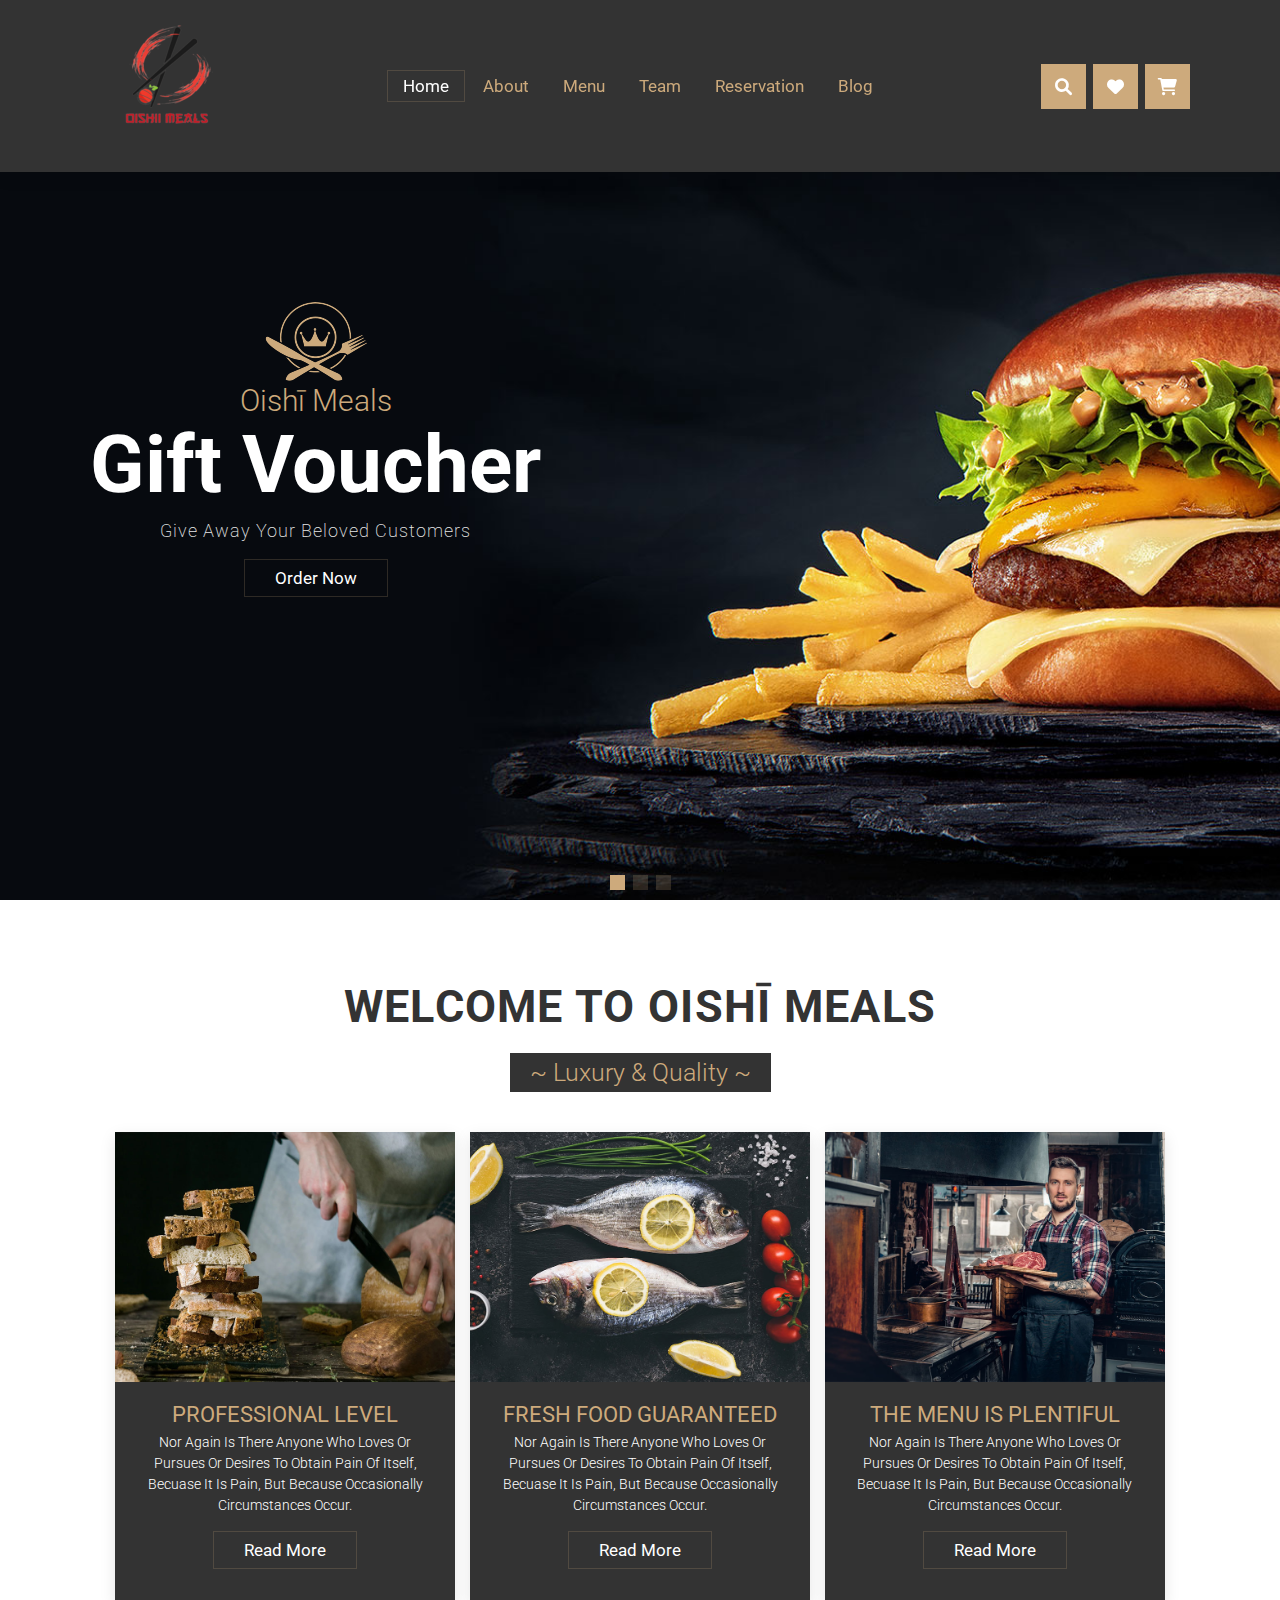
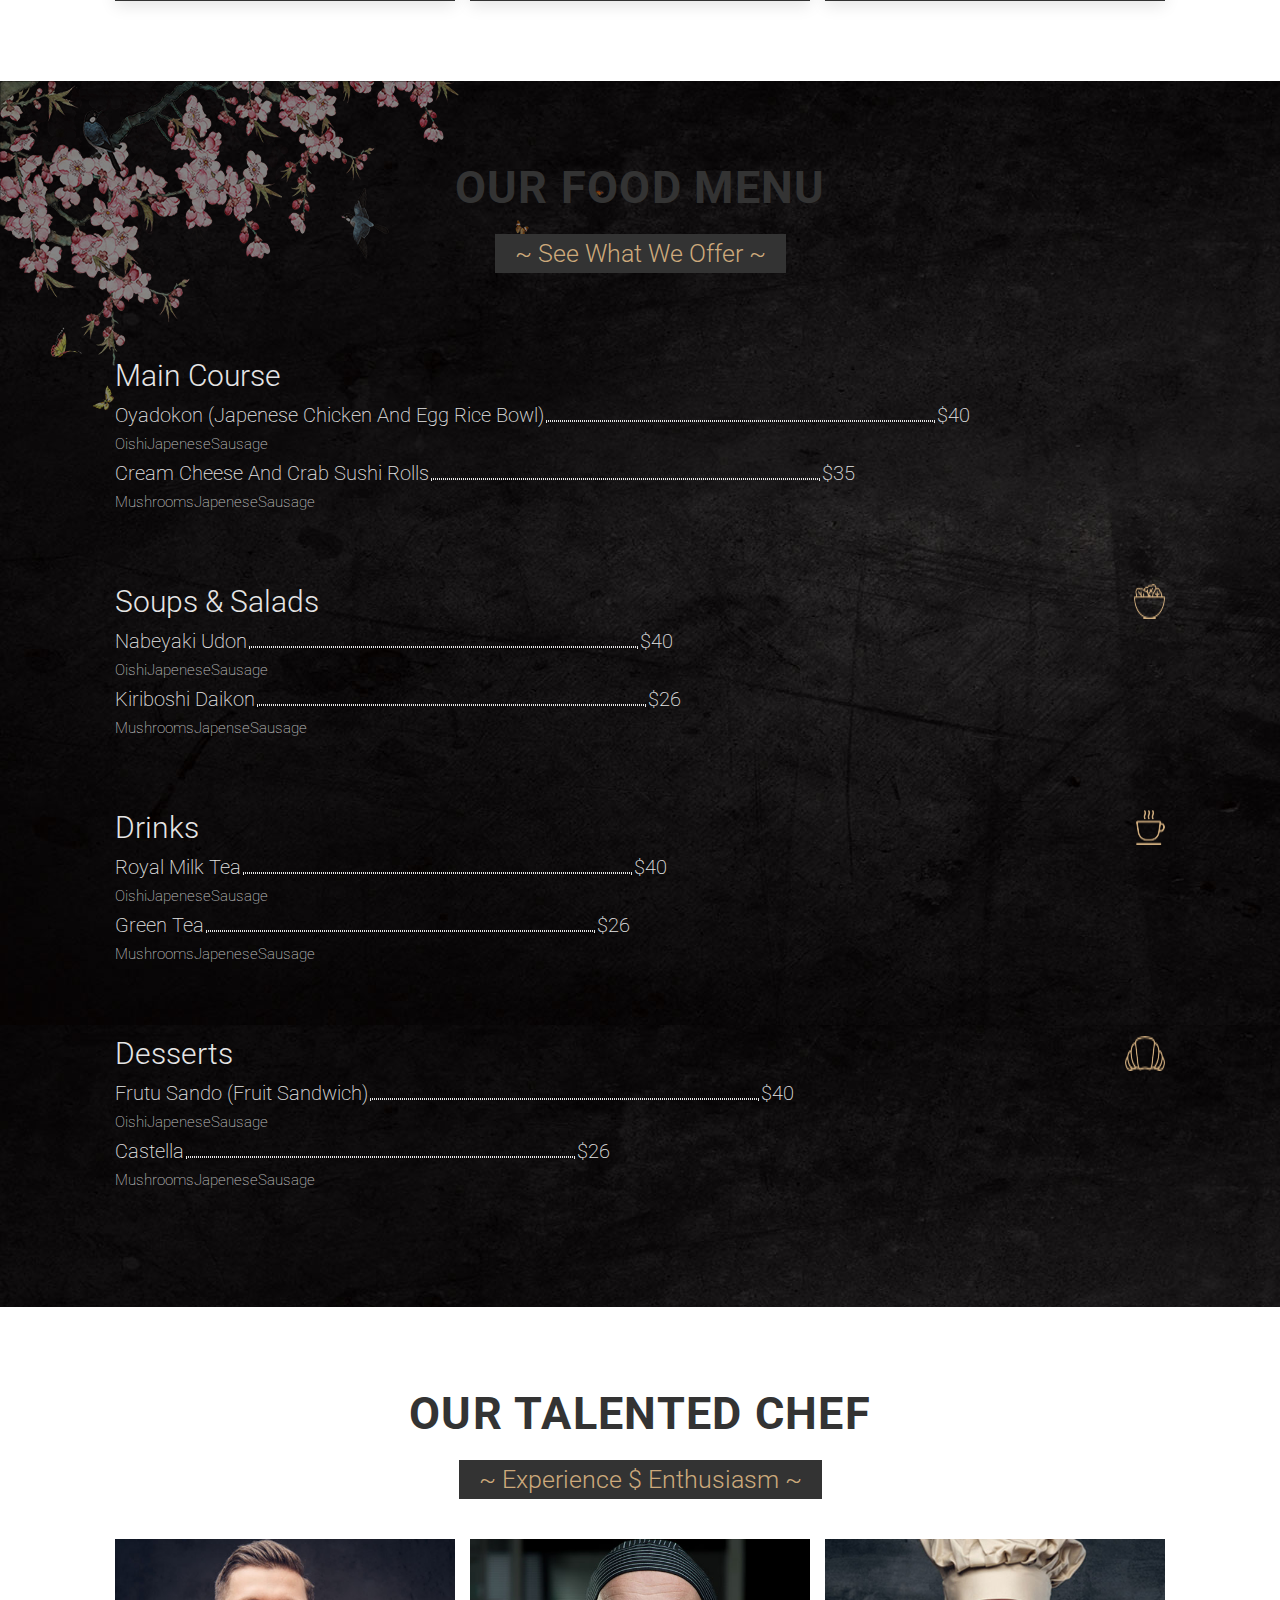
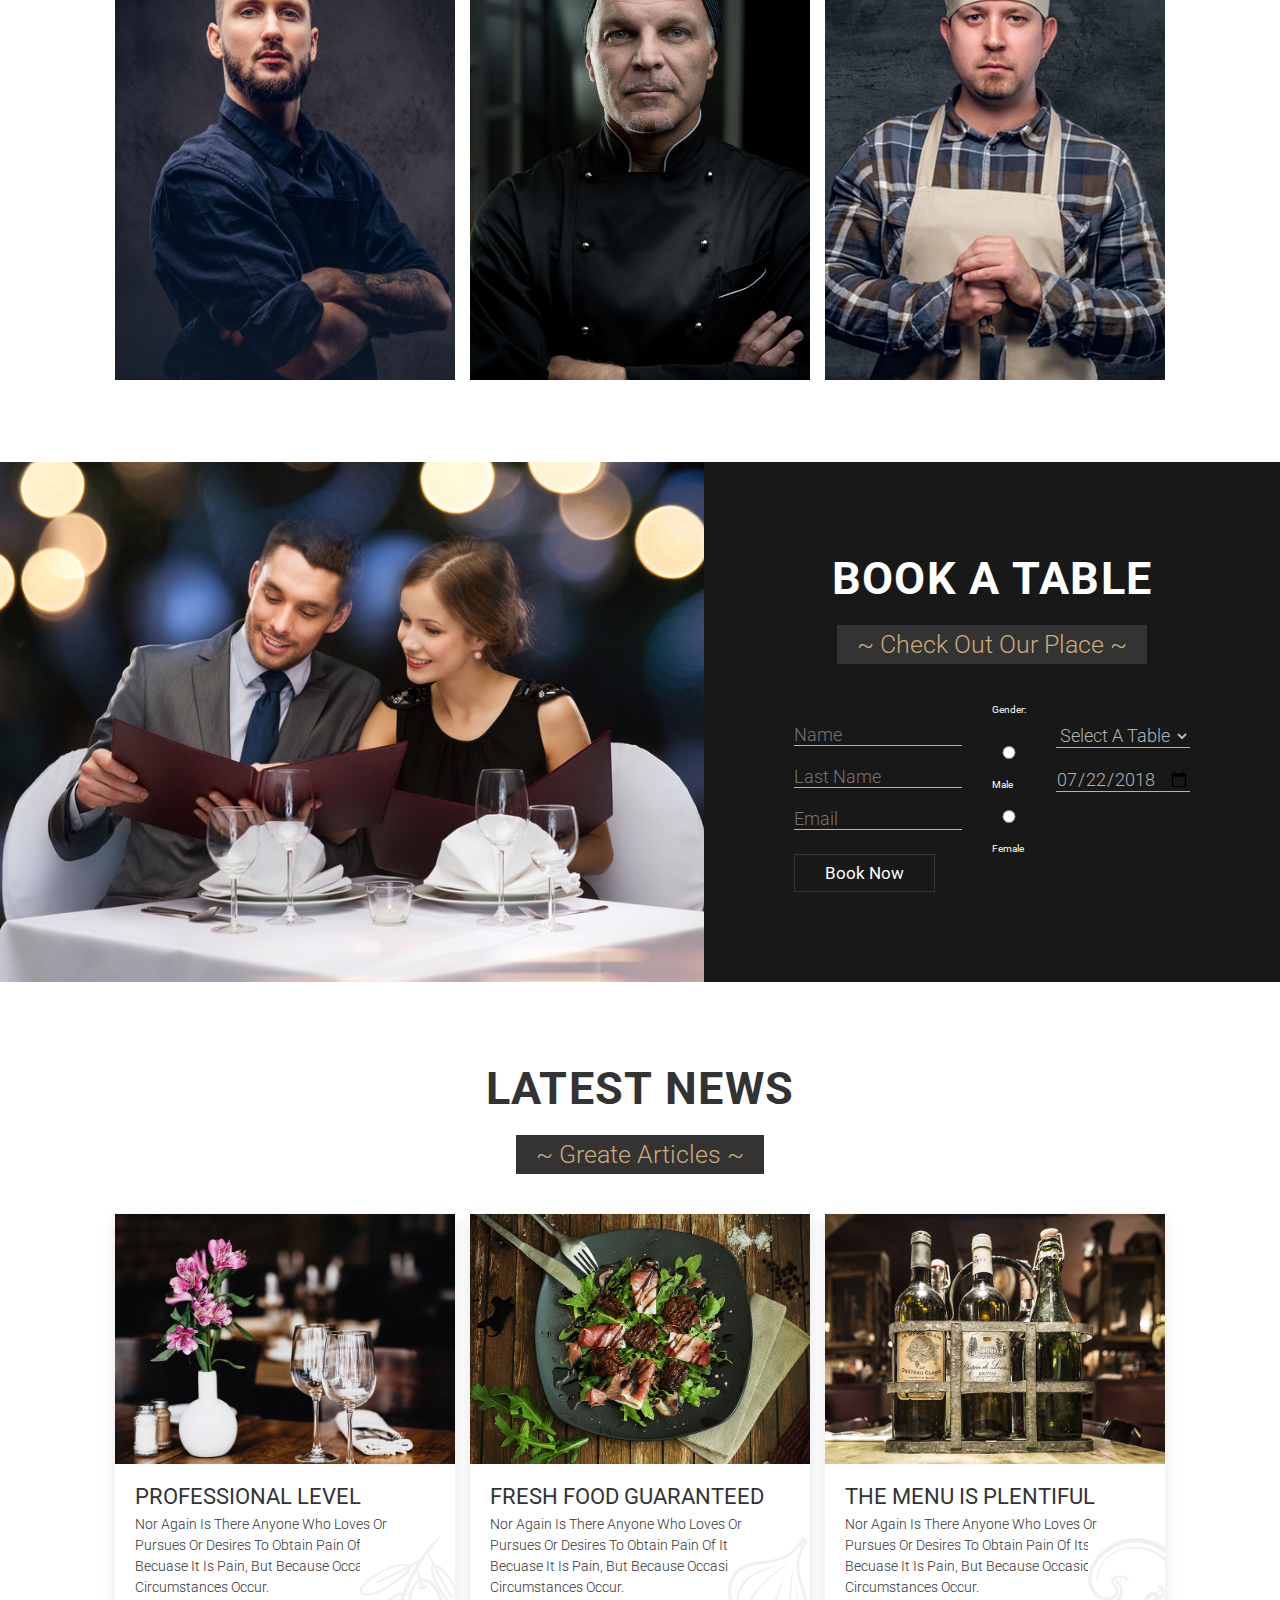
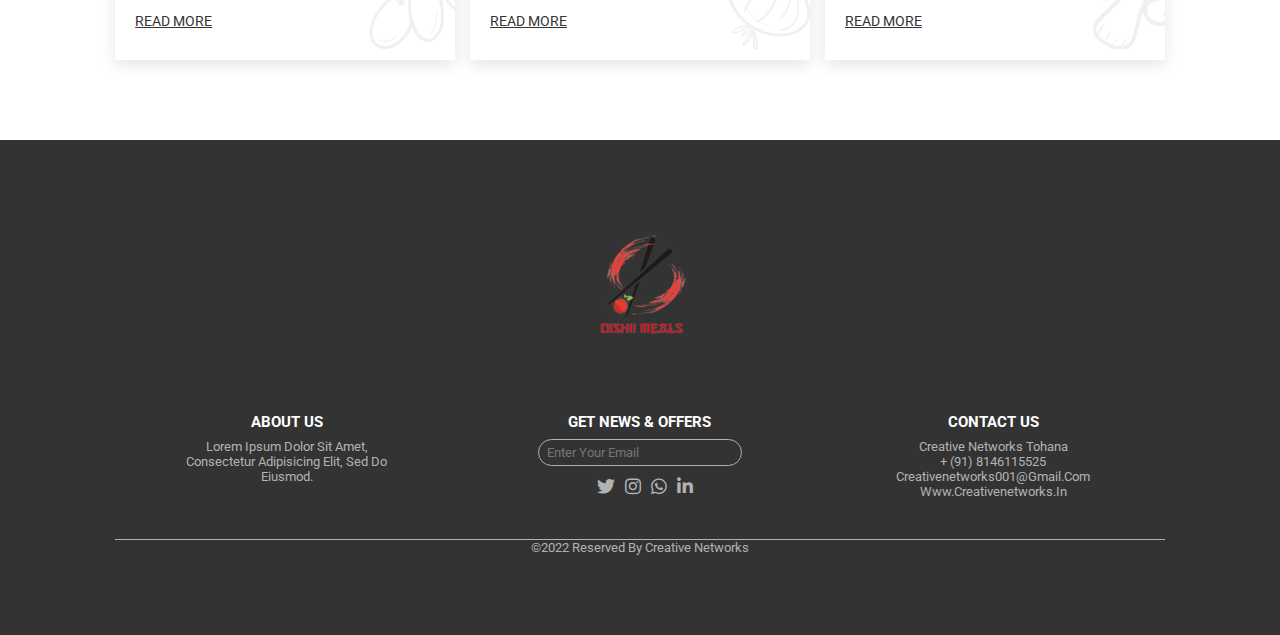
<file: index.html>
<!DOCTYPE html>
<html>
<head>
	<meta charset="utf-8">
	<meta name="viewport" content="width=device-width, initial-scale=1">
	<title>Welcome to Oishī Meals</title>
	<link rel="stylesheet" type="text/css" href="https://cdnjs.cloudflare.com/ajax/libs/font-awesome/6.0.0/css/all.min.css">

	<!-- custom css file link -->
	<link rel="stylesheet" type="text/css" href="style.css">

	<!-- Link Swiper's CSS -->
    <link rel="stylesheet" href="https://unpkg.com/swiper/swiper-bundle.min.css"/>

</head>
<body>
	<!-- header section start -->
	<header>
		<a href="#" class="logo"><img src="logo.png"></a>

		<nav class="navbar">
			<a href="#home" class="active">Home</a>
			<a href="#about">About</a>
			<a href="#menu">Menu</a>
			<a href="#team">Team</a>
			<a href="#reservation">Reservation</a>
			<a href="#blog">Blog</a>
		</nav>

		<div class="icons">
			<i class="fas fa-bars" id="menu"></i>
			<i class="fas fa-search"></i>
			<i class="fas fa-heart"></i>
			<i class="fas fa-shopping-cart"></i>
		</div>
	</header>
	<!-- header section end -->

	<!-- slider section start -->
	<div class="home" id="home">
		<div class="swiper home-slider">
			<div class="swiper-wrapper wrapper">
				<div class="swiper-slide slide slide1">
					<div class="content">
						<img src="crown-symbol.png">

						<h3> Oishī meals</h3>
						<h1>gift voucher</h1>
						<p>
							give away your beloved customers
						</p>
						<a href="#" class="btn">order now</a>
					</div>
				</div>

				<div class="swiper-slide slide slide2">
					<div class="content">
						<img src="crown-symbol.png">

						<h3>sale of 10% this dish</h3>
						<h1>the fresh</h1>
						<p>
							food restaurant
						</p>
						<a href="#" class="btn">order now</a>
					</div>
				</div>

				<div class="swiper-slide slide slide3">
					<div class="content">
						<img src="crown-symbol.png">

						<h3>we are open</h3>
						<h1>fresh fruits</h1>
						<p>
							you will love it
						</p>
						<a href="#" class="btn">order now</a>
					</div>
				</div>
			</div>

			<div class="swiper-pagination"></div>
		</div>
	</div>
	<!-- slider section ends -->

	<!-- welcome section start -->
	<section class="welcome" id="about">
		<h1 class="heading">WELCOME TO Oishī meals</h1>
		<center><h3 class="sub-heading"> ~ Luxury & Quality ~ </h3></center>

		<div class="box-container">
			<div class="box">
				<div class="image">		
					<img src="post-thumb-1.jpg">
				</div>

				<div class="content">
					<h3>PROFESSIONAL LEVEL</h3>
					<p>nor again is there anyone who loves or pursues or desires to obtain pain of itself, becuase it is pain, but because occasionally circumstances occur.</p>

					<a href="#" class="btn">Read More</a>
				</div>
			</div>

			<div class="box">
				<div class="image">
					<img src="post-thumb-2.jpg">
				</div>

				<div class="content">
					<h3>FRESH FOOD GUARANTEED</h3>
					<p>nor again is there anyone who loves or pursues or desires to obtain pain of itself, becuase it is pain, but because occasionally circumstances occur.</p>

					<a href="#" class="btn">Read More</a>
				</div>
			</div>

			<div class="box">
				<div class="image">
					<img src="post-thumb-3.jpg">
				</div>

				<div class="content">
					<h3>THE MENU IS PLENTIFUL</h3>
					<p>nor again is there anyone who loves or pursues or desires to obtain pain of itself, becuase it is pain, but because occasionally circumstances occur.</p>

					<a href="#" class="btn">Read More</a>
				</div>
			</div>
		</div>
	</section>
	<!-- welcome section start -->

	<!-- our menu section start -->
	<section class="our-menu" id="menu">
		<h1 class="heading">our food menu</h1>
		<center><h3 class="sub-heading"> ~ see what we offer ~ </h3></center>

		<div class="menu-container">

			<div class="item">
				<div class="item-name">
					<h2>Main Course</h2>
				<!--	<img src="drinks.png">-->
				</div>

				<div class="item-body">
					<div class="item-menu">
						<h3>Oyadokon (japenese Chicken And Egg Rice Bowl)</h3>
						<span class="dots"></span>
						<h3>$40</h3>

						<ul>
							<li><a href="#">oishi</a></li>
							<li><a href="#">japenese</a></li>
							<li><a href="#">Sausage</a></li>
						
						</ul>
					</div>

					<div class="item-menu">
						<h3>Cream Cheese and Crab Sushi Rolls</h3>
						<span class="dots"></span>
						<h3>$35</h3>

						<ul>
							<li><a href="#">Mushrooms</a></li>
							<li><a href="#">japenese</a></li>
							<li><a href="#">Sausage</a></li>
							
						</ul>
					</div>

				</div>
			</div>

			<div class="item">
				<div class="item-name">
					<h2>Soups & salads</h2>
					<img src="soups-and-salads.png">
				</div>

				<div class="item-body">
					<div class="item-menu">
						<h3>Nabeyaki Udon</h3>
						<span class="dots"></span>
						<h3>$40</h3>

						<ul>
							<li><a href="#">oishi</a></li>
							<li><a href="#">japenese</a></li>
							<li><a href="#">Sausage</a></li>
						
						</ul>
					</div>

					<div class="item-menu">
						<h3>Kiriboshi Daikon</h3>
						<span class="dots"></span>
						<h3>$26</h3>

						<ul>
							<li><a href="#">Mushrooms</a></li>
							<li><a href="#">japense</a></li>
							<li><a href="#">Sausage</a></li>
						
						</ul>
					</div>

				</div>
			</div>


			<div class="item">
				<div class="item-name">
					<h2>Drinks</h2>
					<img src="drinks.png">
				</div>

				<div class="item-body">
					<div class="item-menu">
						<h3>Royal Milk Tea</h3>
						<span class="dots"></span>
						<h3>$40</h3>

						<ul>
							<li><a href="#">oishi</a></li>
							<li><a href="#">japenese</a></li>
							<li><a href="#">Sausage</a></li>
							
						</ul>
					</div>

					<div class="item-menu">
						<h3>Green Tea</h3>
						<span class="dots"></span>
						<h3>$26</h3>

						<ul>
							<li><a href="#">Mushrooms</a></li>
							<li><a href="#">japenese</a></li>
							<li><a href="#">Sausage</a></li>
						
						</ul>
					</div>

				</div>
			</div>


			<div class="item">
				<div class="item-name">
					<h2>Desserts</h2>
					<img src="desserts.png">
				</div>

				<div class="item-body">
					<div class="item-menu">
						<h3>Frutu Sando (Fruit Sandwich)</h3>
						<span class="dots"></span>
						<h3>$40</h3>

						<ul>
							<li><a href="#">oishi</a></li>
							<li><a href="#">japenese</a></li>
							<li><a href="#">Sausage</a></li>
							
						</ul>
					</div>

					<div class="item-menu">
						<h3>Castella</h3>
						<span class="dots"></span>
						<h3>$26</h3>

						<ul>
							<li><a href="#">Mushrooms</a></li>
							<li><a href="#">japenese</a></li>
							<li><a href="#">Sausage</a></li>
							
						</ul>
					</div>

				</div>
			</div>

		</div>
	</section>
	<!-- our menu section ends -->

	<!-- our team section start -->
	<section class="our-team" id="team">
		<h1 class="heading">our talented chef</h1>
		<center>
			<h3 class="sub-heading"> ~ Experience $ Enthusiasm ~ </h3>
		</center>

		<div class="our-chef">
			<div class="item">
				<div class="image">
					<img src="our-chef-1.jpg">
				</div>

				<div class="chef-info">
					<div>
						<h3>Jerry robertson</h3>
						<span>master chef</span>

						<ul>
							<li><a href="#"><i class="fa-brands fa-instagram"></i></a></li>
							<li><a href="#"><i class="fa-brands fa-twitter"></i></a></li>
							<li><a href="#"><i class="fa-brands fa-whatsapp"></i></a></li>
							<li><a href="#"><i class="fa-brands fa-linkedin-in"></i></a></li>
						</ul>
					</div>
				</div>
			</div>

			<div class="item">
				<div class="image">
					<img src="our-chef-2.jpg">
				</div>

				<div class="chef-info">
					<div>
						<h3>Corol rowson</h3>
						<span>master chef</span>

						<ul>
							<li><a href="#"><i class="fa-brands fa-instagram"></i></a></li>
							<li><a href="#"><i class="fa-brands fa-twitter"></i></a></li>
							<li><a href="#"><i class="fa-brands fa-whatsapp"></i></a></li>
							<li><a href="#"><i class="fa-brands fa-linkedin-in"></i></a></li>
						</ul>
					</div>
				</div>
			</div>

			<div class="item">
				<div class="image">
					<img src="our-chef-3.jpg">
				</div>

				<div class="chef-info">
					<div>
						<h3>taylor mccoy</h3>
						<span>master chef</span>

						<ul>
							<li><a href="#"><i class="fa-brands fa-instagram"></i></a></li>
							<li><a href="#"><i class="fa-brands fa-twitter"></i></a></li>
							<li><a href="#"><i class="fa-brands fa-whatsapp"></i></a></li>
							<li><a href="#"><i class="fa-brands fa-linkedin-in"></i></a></li>
						</ul>
					</div>
				</div>
			</div>


		</div>
	</section>
	<!-- our team section ends -->


	<!-- reservation section start -->
		<div class="reservation" id="reservation">
			<div class="image">
				
			</div>

			<div class="form">
				<h1 class="heading">book a table</h1>
				<center><h3 class="sub-heading">~ check out our place ~ </h3></center>

				<form method="POST" action="./add.php" onsubmit="return checkInputs()" >
					<div class="form-holder">
						
						<div>
							<input type="text" name="first_name" id="first_name" placeholder="Name">
							<input type="text" name="last_name" id="last_name" placeholder="Last Name">
							<input type="email" name="email" id="email" placeholder="Email">
						</div>
						<div>
							<div class="form-groupe mb-3">
								<label style="color:white">Gender:</label> &nbsp;
								<input type="radio" class="form-check-input" name="gender" id="male" value="male">
								<label for="male" class="form-input-label"  style="color:white">Male</label>
								&nbsp;
								<input type="radio" class="form-check-input" name="gender" id="female" value="female">
								<label for="female" class="form-input-label" style="color:white">Female</label>
							</div>
						</div>
						<div>
							<select name="table">

								<option value="">Select a table </option>
								<option value="1">1</option>
								<option value="2">2</option>
								<option value="3">3</option>
								<option value="4">4</option>
								<option value="5">5</option>
								<option value="6">6</option>
								<option value="7">7</option>
								<option value="8">8</option>
								<option value="9">9</option>
								<option value="10">10</option>
		
							</select>
							<input type="date" id="start" name="date" value="2018-07-22" min="2022-11-16" max="2050-12-31">
						</div>
					</div>
					<button style="margin:auto; position:relative;" class="btn" type="submit" >Book Now</button>
				</form>
			</div>
		</div>
	<!-- reservation section ends -->

	<!-- news section start -->
	<section class="blog welcome" id="blog">
		<h1 class="heading">latest news</h1>
		<center><h3 class="sub-heading"> ~ Greate articles ~ </h3></center>

		<div class="box-container">
			<div class="box">
				<div class="image">
					<img src="post-thumb-4.jpg">
				</div>

				<div class="content">
					<h3>PROFESSIONAL LEVEL</h3>
					<p>nor again is there anyone who loves or pursues or desires to obtain pain of itself, becuase it is pain, but because occasionally circumstances occur.</p>
					<a href="#">READ MORE</a>
					<img src="post-body-bg-1.png">
				</div>
			</div>

			<div class="box">
				<div class="image">
					<img src="post-thumb-5.jpg">
				</div>

				<div class="content">
					<h3>FRESH FOOD GUARANTEED</h3>
					<p>nor again is there anyone who loves or pursues or desires to obtain pain of itself, becuase it is pain, but because occasionally circumstances occur.</p>
					<a href="#">READ MORE</a>
					<img src="post-body-bg-2.png">
				</div>
			</div>

			<div class="box">
				<div class="image">
					<img src="post-thumb-6.jpg">
				</div>

				<div class="content">
					<h3>THE MENU IS PLENTIFUL</h3>
					<p>nor again is there anyone who loves or pursues or desires to obtain pain of itself, becuase it is pain, but because occasionally circumstances occur.</p>
					<a href="#">READ MORE</a>
					<img src="post-body-bg-3.png">
				</div>
			</div>

		</div>
	</section>
	<!-- news section ends -->
	

	<!-- footer section start -->
	<section class="footer">
		<img src="logo.png" class="logo">

		<div class="container">
			<div>
				<h3>ABOUT US</h3>
				<p>Lorem ipsum dolor sit amet, consectetur adipisicing elit, sed do eiusmod.</p>
			</div>

			<div>
				<h3>GET NEWS & OFFERS</h3>
				<input type="email" name="" placeholder="enter your email">
				<ul>
					<li><a href="#"><i class="fa-brands fa-twitter"></i></a></li>
					<li><a href="#"><i class="fa-brands fa-instagram"></i></a></li>
					<li><a href="#"><i class="fa-brands fa-whatsapp"></i></a></li>
					<li><a href="#"><i class="fa-brands fa-linkedin-in"></i></a></li>
				</ul>
			</div>

			<div>
				<h3>CONTACT US</h3>
				<span>Creative Networks Tohana</span>
				<span>+ (91) 8146115525</span>
				<span>Creativenetworks001@gmail.com</span>
				<span>www.creativenetworks.in</span>
			</div>
		</div>

		<p>&copy;2022 Reserved by creative networks</p>
	</section>
	<!-- footer section end -->

	<!-- jump to top -->

	<a href="#"><button class="topbtn"><i class="fa-solid fa-angle-up"></i></button></a>

	<script src="./app.js"></script>









	<!-- Swiper JS -->
    <script src="https://unpkg.com/swiper/swiper-bundle.min.js"></script>

    <!-- Initialize Swiper -->
    <script>
      var swiper = new Swiper(".home-slider", {
        spaceBetween: 30,
        centeredSlides: true,
        autoplay: {
          delay: 7500,
          disableOnInteraction: false,
        },
        pagination: {
          el: ".swiper-pagination",
          clickable: true,
        },
        loop:true,
      });
    </script>
	<script type="text/javascript">
		let menu = document.querySelector('#menu');
		let navbar = document.querySelector('.navbar');

		menu.onclick = () =>{
			menu.classList.toggle('fa-times');
			navbar.classList.toggle('active');
		}
	</script>

	
</body>
</html>
</file>
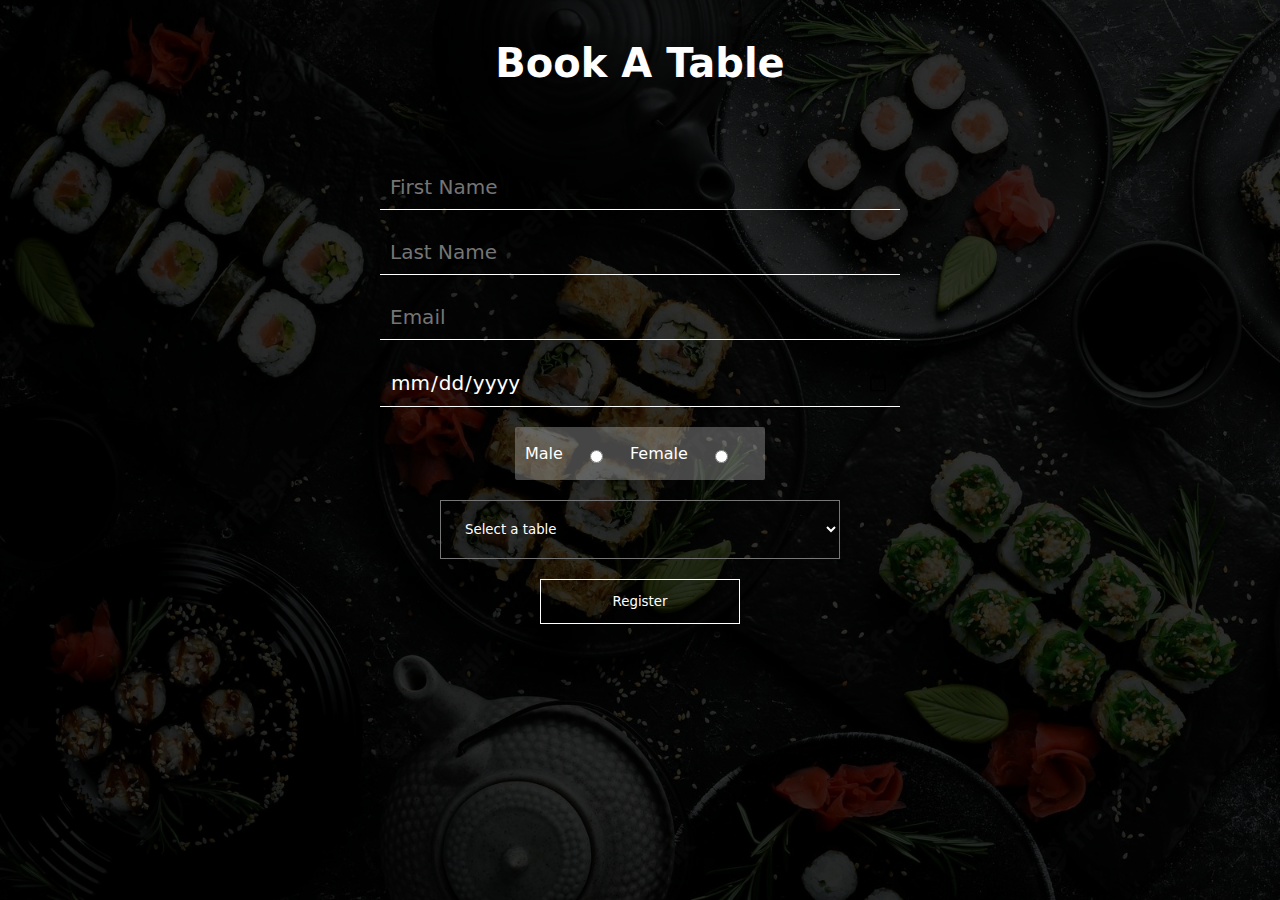
<file: Register.html>
<!DOCTYPE html>
<html lang="en">

<head>
    <meta charset="UTF-8">
    <meta http-equiv="X-UA-Compatible" content="IE=edge">
    <meta name="viewport" content="width=device-width, initial-scale=1.0">
    <link rel="stylesheet" href="./main.css" />
    <title>php reservation CRUD</title>
</head>

<body>
   
    <main class="cont">
        <div class="shadow">
            <p id="title">Book A Table</p>
            <br/>
            <form action="./add.php" method="POST" onsubmit="return checkInputs()">
                <div class="form_container">
                    <input type="text" id="first_name" name="first_name" placeholder="First Name">
                    <input type="text" id="last_name" name="last_name" placeholder="Last Name">
                    <input type="email" id="email" name="email" placeholder="Email">
                    <input type="date" id="date" name="date" min="2022-11-16" max="2050-12-31" >

                        <div class="gender">
                            <p>Male</p> 
                            <input type="radio" name="gender" value="male">
                        
                            <p>Female</p> 
                            <input type="radio" name="gender" value="female">
                        </div>

                        <select name="table">

                            <option value="">Select a table </option>
                            <option value="1">1</option>
                            <option value="2">2</option>
                            <option value="3">3</option>
                            <option value="4">4</option>
                            <option value="5">5</option>
                            <option value="6">6</option>
                            <option value="7">7</option>
                            <option value="8">8</option>
                            <option value="9">9</option>
                            <option value="10">10</option>
    
                        </select>
                        <br/>
                        <button type="submit">Register</button>
                    

                </div>
            </form>
        </div>
    </main>
    
    <script src="./app.js"></script>

</body>

</html>
</file>
<file: style.css>
@import url('https://fonts.googleapis.com/css2?family=Roboto:wght@100;300;400;500;700&display=swap');



html {
	scroll-behavior: smooth !important;
}
:root
{
	--black: #333;
	--light-color: #cdaa7c;
	--box-shadow: 0 .5rem 1.5rem rgba(0,0,0,.1);
}
*
{
	font-family: 'Roboto', sans-serif;
	margin: 0;
	padding: 0;
	box-sizing: border-box;
	text-decoration: none;
	border: none;
	outline: none;
	text-transform: capitalize;
	transition: all .2s linear;
}
html
{
	font-size: 62.5%;
	overflow-x: hidden;
	scroll-behavior: smooth;
}
/*navbar style start*/
header
{
	position: fixed;
	top: 0;
	left: 0;
	right: 0;
	background: var(--black);
	padding: 1rem 7%;
	display: flex;
	align-items: center;
	justify-content: space-between;
	box-shadow: var(--box-shadow);
	z-index: 10000;
}
header .logo img 
{
	height: auto;
}
header .navbar a 
{
	font-size: 1.7rem;
	padding: .5rem 1.5rem;
	color: var(--light-color);
	border: .1rem solid transparent;
}
header .navbar a.active,
header .navbar a:hover
{
	color: #fff;
	border: .1rem solid rgba(205, 170, 124, 0.2);
} 
header .icons i 
{
	cursor: pointer;
	margin-left: .5rem;
	height: 4.5rem;
	width: 4.5rem;
	line-height: 4.5rem;
	background: var(--light-color);
	text-align: center;
	font-size: 1.7rem;
	color: #fff;
}
header .icons i:hover
{
	color: #fff;
	background: var(--light-color);
	transform: rotate(360deg);
}
header .icons #menu
{
	display: none;
}

/*navbar style end here*/

/*slider style start*/
.home .home-slider .slide
{
	display: flex;
	align-items: center;
	height: 100vh;
	justify-content: flex-start;
}
.home .home-slider .slide1 
{
	background: url(slideshow-9.jpg);
}
.home .home-slider .slide2
{
	background: url(slideshow-11.jpg);
}
.home .home-slider .slide3
{
	background: url(slideshow-8.jpg);
}
.home .home-slider .slide1,
.home .home-slider .slide2,
.home .home-slider .slide3
{
	background-size: cover;
	background-repeat: no-repeat;
}
.home .home-slider .slide .content
{
	text-align: center;
	padding-left: 9rem;
}
.home .home-slider .slide .content h3
{
	color: var(--light-color);
	font-size: 3rem;
	font-weight: 300;
}
.home .home-slider .slide .content h1
{
	color: #fff;
	font-size: 8rem;
}
.home .home-slider .slide .content p 
{
	color: #e6e7e7;
	font-size: 1.8rem;
	letter-spacing: 1px;
	padding: .5rem 0;
	line-height: 1.5;
	font-weight: 200;
}
.btn
{
	margin-top: 1rem;
	display: inline-block;
	font-size: 1.7rem;
	color: #fff;
	border: .1rem solid rgba(205,170,124,0.2);
	background: transparent;
	cursor: pointer;
	padding: .8rem 3rem;
	position: relative;
	overflow: hidden;
	z-index: 1;
}
.btn:before
{
	content: '';
	width: 100%;
	height: 100%;
	background: var(--light-color);
	z-index: -1;
	position: absolute;
	top: 0;
	left: -100%;
	transition: .5s;
}
.btn:hover.btn:before
{
	left: 0;
}
.swiper-pagination-bullet
{
	background: var(--light-color)!important;
	width: 15px!important;
	height: 15px!important;
	border-radius: 0!important;
}

/*slider style end*/

/*welcome style start*/
section
{
	padding: 8rem 9%;
}
.heading
{
	text-align: center;
	color: var(--black);
	font-size: 4.5rem;
	padding-bottom: 2rem;
	text-transform: uppercase;
	letter-spacing: 1.3px;
}
.sub-heading
{
	text-align: center;
	color: var(--light-color);
	font-size: 2.5rem;
	padding: .5rem 2rem;
	font-weight: 300;
	margin-bottom: 4rem;
	background: var(--black);
	display: inline-block;
}

.welcome .box-container
{
	display: flex;
	gap: 1.5rem;
}
.welcome .box-container .box
{
	width: 33%;
	background: var(--black);
	box-shadow: var(--box-shadow);
	text-align: center;
	padding-bottom: 1%;
}
.welcome .box-container .box .image
{
	height: 25rem;
	width: 100%;
	overflow: hidden;
	position: relative;
}
.welcome .box-container .box .image img 
{
	height: 100%;
	width: 100%;
	object-fit: cover;
}
.welcome .box-container .box .image:hover img 
{
	transform: scale(1.1);
}
.welcome .box-container .box .content 
{
	padding: 2rem;
	padding-top: 2rem;
}
.welcome .box-container .box .content h3
{
	color: var(--light-color);
	font-size: 2.2rem;
	font-weight: 400;
}
.welcome .box-container .box .content p 
{
	color: #fff;
	font-size: 1.4rem;
	font-weight: 300;
	padding: .5rem 0;
	line-height: 1.5;
}
/*welcome style end*/

/*our-menu style start*/
.our-menu
{
	background: url(our-menu-bg-1.png) left top no-repeat, url(our-menu-bg-3.jpg);

}
.our-menu .menu-container
{
	padding: 3rem 0;
	display: grid;
	grid-template-columns: repeat(auto-fit,minmax(50rem,2fr));
	gap: 5rem 10rem;
}
.our-menu .menu-container .item .item-name
{
	display: flex;
	justify-content: space-between;
	padding: 1rem 0;
	margin-top: .5rem;
}
.our-menu .menu-container .item .menu-item
{
	padding: .5rem 0;
}
.our-menu .menu-container .item .item-name h2
{
	font-size: 3rem;
	color: #e5e5e5;
	font-weight: 300;
}
.our-menu .menu-container .item .item-menu h3
{
	font-size: 2rem;
	color: #e5e5e5;
	font-weight: 200;
	display: inline-block;
}
.our-menu .menu-container .item .item-menu span 
{
	width: 37%;
	display: inline-block;
	border: 1px dotted #e5e5e5;
}
.our-menu .menu-container .item .item-menu ul 
{
	display: flex;
	font-size: 1.5rem;
	list-style: none;
	padding: .8rem 0;
	font-weight: 200;
}
.our-menu .menu-container .item .item-menu ul li a 
{
	color: #b9b9b9;
}

/*our-menu style ends*/

/*our chef style start*/
.our-chef
{
	width: 100%;
	display: grid;
	grid-template-columns: repeat(auto-fit,minmax(30rem,1fr));
	grid-gap: 1.5rem;
}
.our-chef .item .image img 
{
	width: 100%;
}
.our-chef .item
{
	position: relative;
	z-index: 2;
	overflow: hidden;
}
.our-chef .item:before
{
	position: absolute;
	content: '';
	width: 100%;
	height: 100%;
	display: none;
	top: 0;left: 0;right: 0;bottom: 0;
	background: rgba(0, 0, 0, .5);
	z-index: 5;
}
.our-chef .item:hover.item:before
{
	display: block;
}
.our-chef .item .chef-info
{
	position: absolute;
	top: 130%;
	left: 0;right: 0;bottom: 0;
	display: flex;
	justify-content: center;
	z-index: 10;
	align-items: center;
	transition: 1s;
	cursor: pointer;
}
.our-chef .item .chef-info h3
{
	font-size: 1.7rem;
	color: #fff;
	padding: .8rem 0;
	text-transform: uppercase;
}
.our-chef .item .chef-info span
{
	font-size: 1.7rem;
	color: var(--light-color);
	letter-spacing: 1px;
	font-weight: 300;
}
.our-chef .item .chef-info ul 
{
	list-style: none;
	display: flex;
	grid-gap: 2rem;
	padding: 3rem 0;
}
.our-chef .item .chef-info ul li a 
{
	color: #b9b6b6;
	font-size: 1.8rem;
}
.our-chef .item:hover .chef-info 
{
	top: 0;
}

/*our chef style ends*/

/*reservation style start*/
.reservation
{
	display: flex;
	width: 100%;
	flex-wrap: wrap;
}
.reservation .image
{
	width: 55%;
	background: url(book-a-table.jpg);
	background-size: cover;
	background-repeat: no-repeat;
	background-position: center center;
	padding-top: 9rem;
}
.reservation .form 
{
	background: #181818;
	width: 45%;
	padding: 9rem 7%;
}
.reservation .form h1
{
	color: #fff;
}
.reservation .form-holder
{
	display: flex;
	grid-gap: 3rem;
	width: 100%;
}
.reservation .form form input,
.reservation .form form select
{
	display: block;
	margin: 2rem 0;
	width: 100%;
	background: none;
	border-bottom: .1rem solid #b7b3b3;
	color: #b7b3b3;
	font-size: 1.8rem;
	font-weight: 300;
}
.reservation .form form input:placeholder
{
	color: #b7b3b3;
}
/*reservation style end*/

/*blog style start*/
.blog .box-container .box 
{
	background: #fff;
}
.blog .content
{
	text-align: left;
	position: relative;
}
.blog .content h3,
.blog .content p,
.blog .content a
{
	color: #333!important;
}
.blog .content a
{
	font-size: 14px;
	display: inline-block;
	padding-top: 1rem;
	text-decoration: underline;
}
.blog .content img 
{
	position: absolute;
	right: 0;
	bottom: 0;
}
/*blog style ends*/

/*footer style start*/
.footer
{
	background: #333;
	text-align: center;
	color: #b2b2b2;
	font-size: 1.3rem;
}
.footer .container
{
	display: grid;
	grid-template-columns: repeat(auto-fit, minmax(30rem,2fr));
	color: #b2b2b2;
	grid-gap: 1rem;
	padding: 4rem 0;
	border-bottom: 1px solid #b2b2b2;
}
.footer .container div
{
	padding: 0 7rem;
}
.footer .container h3
{
	color: #fff;
	font-size: 1.5rem;
	padding-bottom: .8rem;
}
.footer .container input
{
	width: 100%;
	border: 1px solid #b2b2b2;
	padding: .5rem .8rem;
	background: transparent;
	border-radius: 20px;
}
.footer .container ul 
{
	list-style: none;
	display: flex;
	justify-content: center;
	padding-top: 1rem;
}
.footer .container ul li a 
{
	color: #b2b2b2;
	margin-left: 10px;
	font-size: 18px;
}
.footer .container span 
{
	display: block;
}
/*footer style ends*/



/*custom scroll bar*/

::-webkit-scrollbar{
	width: 12px;
}
::-webkit-scrollbar-track{
	background: #333;
}
::-webkit-scrollbar-thumb{
	background: #cdaa7c;
}

/*jump to top*/
.topbtn
{
	position: fixed;
	right: 2%;
	bottom: 10%;
	width: 30px;
	height: 30px;
	background: #cdaa7c;
	color: #fff;
	cursor: pointer;
}




/*media query*/
@media (max-width: 991px)
{
	html
	{
		font-size: 55%;
	}
	header
	{
		padding: 1rem 2rem;
	}
	header .logo img
	{
		height: 7rem;
	}
	.our-menu .menu-container
	{
		grid-template-columns: repeat(auto-fit,minmax(30rem,2fr));
	}
	.our-menu .menu-container .item .item-menu span 
	{
		width: 15%;
	}

}
@media (max-width: 768px)
{
	/*navbar media query*/
	header .logo img
	{
		height: 7rem;
	}
	header .icons #menu
	{
		display: inline-block;
	}
	header .navbar
	{
		position: absolute;
		top: 100%;
		left: 0;
		right: 0;
		background: #eee;
		border-top: .1rem solid rgba(205,170,124,0.2);
		border-bottom: .1rem solid rgba(205,170,124,0.2);
		padding: 1rem;
		clip-path: polygon(0 0,100% 0,100% 0,0 0);
	}
	header .navbar.active
	{
		clip-path: polygon(0 0,100% 0,100% 100%,0 100%);
	}
	header .navbar a 
	{
		display: block;
		padding: 1.5rem;
		margin: 1rem;
		font-size: 2rem;
		background: var(--black);
	}

	

	/*slider media query*/
	.home .home-slider .slide
	{
		justify-content: center;
		height: 80vh;
	}
	.home .home-slider .slide .content
	{
		padding: 0;
	}
	.home .home-slider .slide .content h1
	{
		font-size: 7rem;
	}

	/*welcome section*/

	.welcome .box-container
	{
		flex-wrap: wrap;
	}
	.welcome .box-container .box 
	{
		width: 100%;
	}
	.reservation .image
	{
		width: 0;
	}
	.reservation .form
	{
		width: 100%;
	}
	.reservation .form .form-holder
	{
		display: block;
	}
}
</file>
<file: main.css>
html , body{
    margin : auto ; 
    padding : auto ; 

}

.cont{
    width:100%;
    height:100vh;
    background:url("./sushi.jpg");
    background-size: cover;
    background-repeat: no-repeat;
}
*{
    font-family:system-ui, -apple-system, BlinkMacSystemFont, 'Segoe UI', Roboto, Oxygen, Ubuntu, Cantarell, 'Open Sans', 'Helvetica Neue', sans-serif;
}
.shadow{
    width:100%;
    height:100%;
    position: absolute;
    background:rgba(0, 0, 0, 0.807);
}

#title{
    color:#fff;
    font-weight:bold;
    font-size: 40px;
    display:block;
    text-align:center;
}

input{
    background:none;
    border:none;
    border-bottom:1px solid #fff;
    outline :0;
    padding:10px;
    width:500px;
    margin:auto;
    color:white;
    font-size:20px;
    display: block;
    margin-top:20px;
}

.form_container{
    width:100%;
    text-align:center;
    
    

}
.gender{
    display:flex;
    width:230px;
    margin:auto;
    text-align:center;
    display: flex;
    padding: 1px 10px 1px 10px;
    margin-top:20px;
    border-radius:2px;
    background:rgba(255, 255, 255, 0.272);
}
.gender p{
    color:white;
}
.gender input{
    margin-top:22px;
}
.flex{
    display: grid;
    grid-column: 2;
}

select{
    padding:20px;
    width:400px;
    margin-top:20px;
    background:none;
    color:#fff;

}
option{
    color:black;
}
button{
    margin-top:20px;
    background:none;
    transition-duration: 0.5s;
    color:#fff;
    border:1px solid #fff;
    width:200px;
    height:45px;
    cursor: pointer;
}
button:hover{
    background: rgba(196, 141, 23, 0.746);
}
</file>
